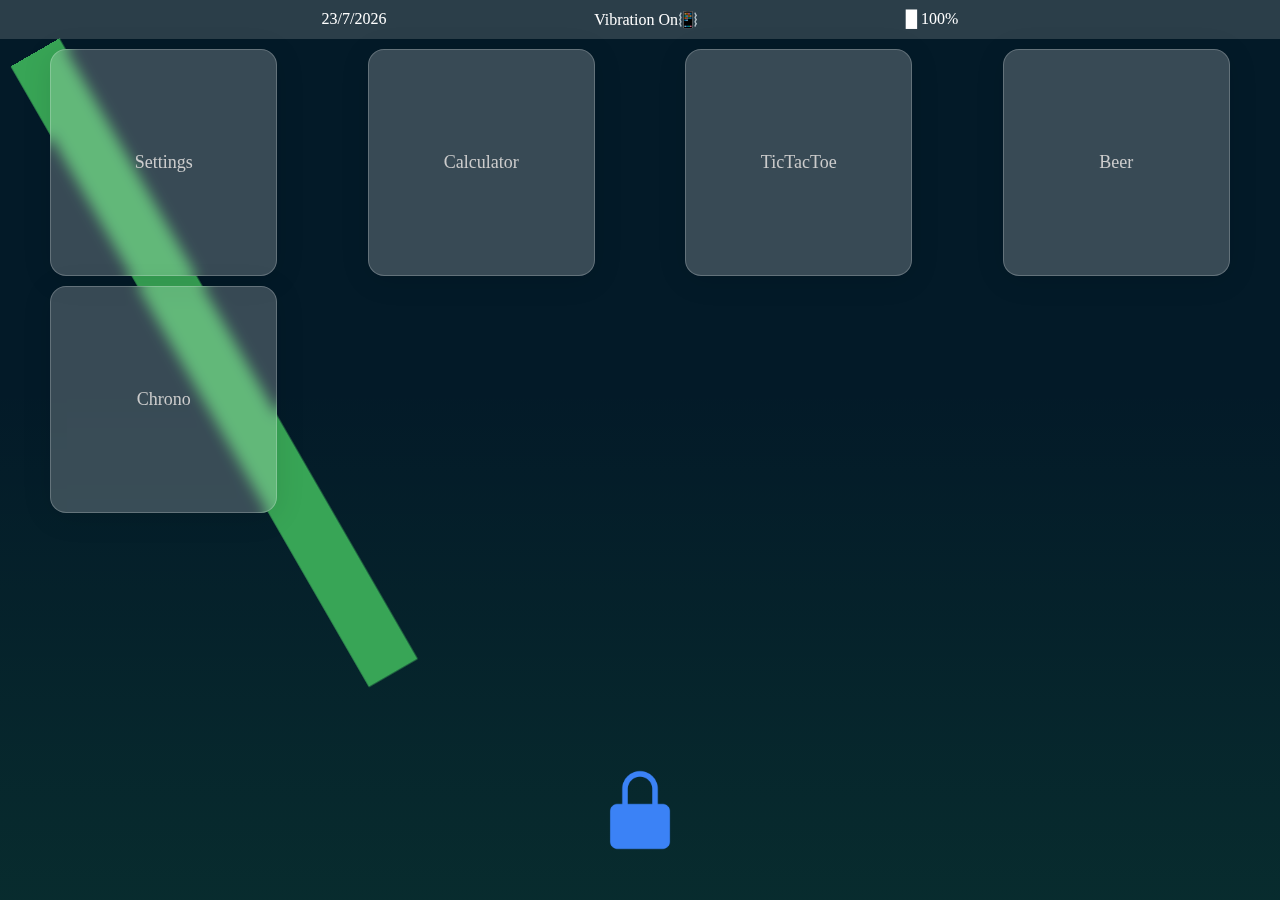
<file: index.html>
<!DOCTYPE html>
<html lang="en-US">
    <head>
        <meta charset="UTF-8">
        <meta name="viewport" content="width=device-width, initial-scale=1.0">
        <meta name="description" content="JavaScript">
        <meta name="theme-color" content="#ffffff">
        <title>JavaScript</title>
        <link rel="stylesheet" href="./index.css">
        <script src="./index.js" defer ></script>
    </head>
    <body class="">
        <div id="navbar"> 
            <span id="time"></span>
            <span id="date"></span>
            <span id="vibration-status"></span>
            <span id="battery-status"></span>
            <span id="network-latency"></span>
        </div>
        <div id="grid-container">
            <!-- <div class="grid-item" id="open-app-button">Bouton 1</div> --->
            <!-- <div draggable="true" class="grid-item">Settings</div> -->
          
          </div>
        <!-- add svg -->
        <svg fill="#38A556" width="800px" height="800px" viewBox="-6.5 0 32 32" version="1.1" 
            xmlns="http://www.w3.org/2000/svg" transform="rotate(-30, 0, 0)" style="position: fixed;top: 0px;z-index: -1;left: -167px;">
        <title>bar</title>
        <path d="M8.469-1.156h2.25v29.813h-2.25v-29.813z"></path>
        </svg>
            <div style="display: flex; justify-content: space-around;">
                <img id="unlocked-logo" src="/Assets/LockScreen/lock.png" />
            </div>
        </div>
         
          
        <pre class="output"></pre>



        <!-- div pour le screen lock -->
        <div id="screenLock" class="hidden">
            <span id="locked-time"></span>
            <div id="password-locked">
                <span id="input-password">
                    <input type="password" name="password-lock" id="password-lock" disabled>
                </span>
                <div class="grid-key-password">
                    <button class="btn-password" onclick="appendPassword('1')">1</button>
                    <button class="btn-password" onclick="appendPassword('2')">2</button>
                    <button class="btn-password" onclick="appendPassword('3')">3</button>
                    <button class="btn-password" onclick="appendPassword('4')">4</button>
                    <button class="btn-password" onclick="appendPassword('5')">5</button>
                    <button class="btn-password" onclick="appendPassword('6')">6</button>
                    <button class="btn-password" onclick="appendPassword('7')">7</button>
                    <button class="btn-password" onclick="appendPassword('8')">8</button>
                    <button class="btn-password" onclick="appendPassword('9')">9</button>
                    <button class="btn-password" onclick="delPassword()">DEL</button>
                    <button class="btn-password" onclick="appendPassword('0')">0</button>
                    <button class="btn-password" onclick="checkPassword()">ENTER</button>
                </div>
            </div>
            <img id="locked-logo" src="/Assets/LockScreen/lock.png" />
        </div>
    </body>
</html>
</file>
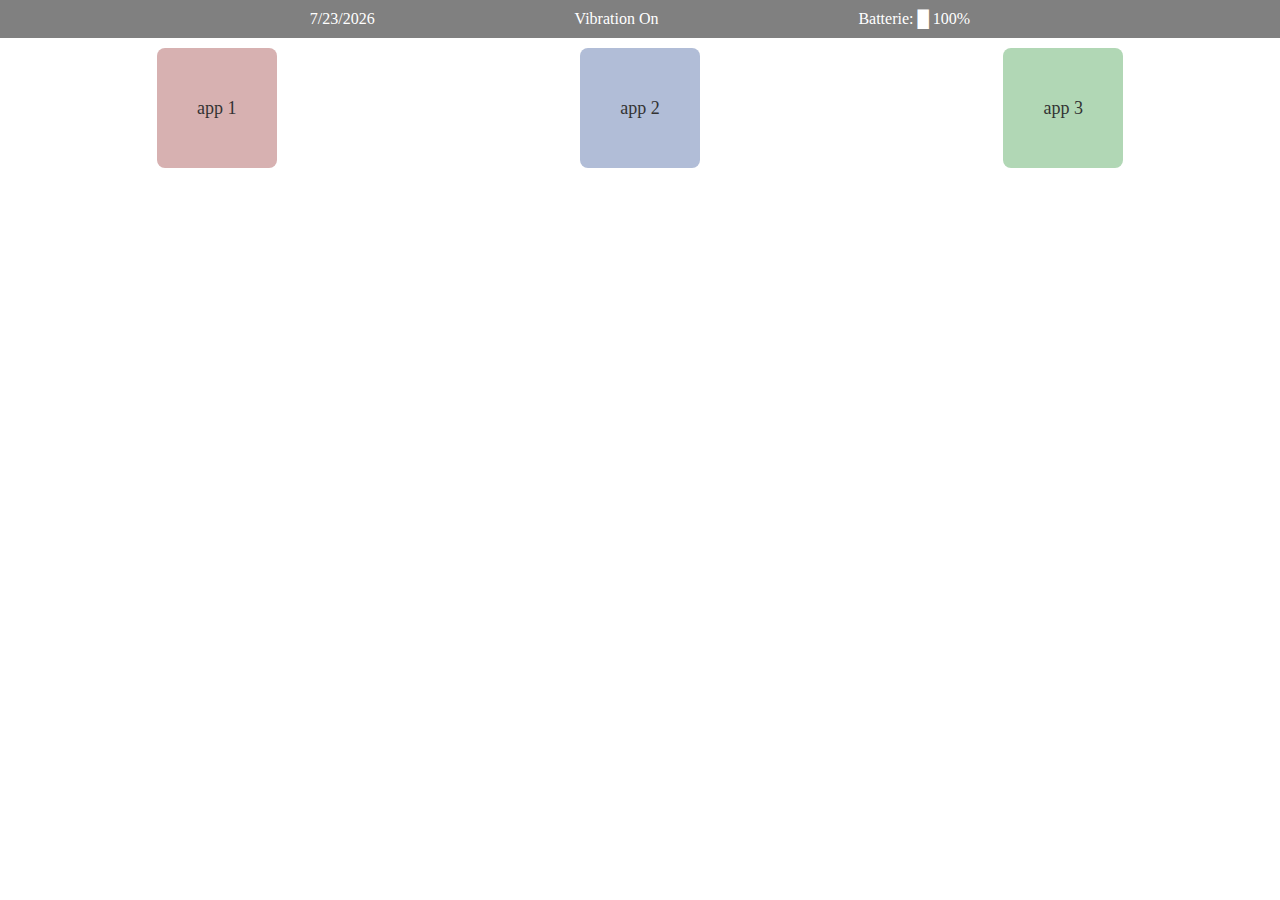
<file: sources/index.html>
<!DOCTYPE html>
<html lang="en-US">
    <head>
        <meta charset="UTF-8">
        <meta name="viewport" content="width=device-width, initial-scale=1.0">
        <meta name="description" content="JavaScript">
        <meta name="theme-color" content="#ffffff">
        <title>JavaScript</title>
        <link rel="stylesheet" href="./index.css">
        <script src="./index.js" defer ></script>
    </head>
    <body>
        <div id="navbar"> 
            <span id="time"></span>
            <span id="date"></span>
            <span id="vibration-status"></span>
            <span id="battery-status"></span>
            <span id="network-latency"></span>
        </div>
        <div id="grid-container">
            <!-- <div class="grid-item" id="open-app-button">Bouton 1</div>
            <div draggable="true" class="grid-item">Bouton 2</div> -->
          
          </div>
    </body>
</html>
</file>
<file: index.css>
.darkmode{
  --main-color: #2c2c2c;
  --background-home: rgb(32, 32, 32);
  --back-topbar: black;
}

body{
  margin:0;
  --back-topbar: rgba(217, 217, 217, 19%);
  --background-home: linear-gradient(180deg, rgba(65, 251, 117, 0) 42.71%, rgba(65, 251, 117, 0.08) 100%), linear-gradient(180deg, #031A28 12.14%, var(--main-color ) 184.42%), linear-gradient(180deg, #031A28 0%, #084C70 215.6%);
  background-color: var(--main-color);
}

body{
  --main-color: #031A28;
  /* background-color: var(); */
  margin:0;
  background: var(--background-home);
  height: 100vh;
}
#navbar{
  color:white;
  display: flex;
  align-content: center;
  justify-content: space-around;
  background-color: grey;
  padding: 10px;
  background: var(--back-topbar);
  flex-wrap: wrap;
}

#grid-container {
    display: grid;
   grid-template-columns:     repeat(auto-fit, minmax(250px, 1fr)); /* 3 colons
   /* 100px */
    grid-gap: 10px; /* Espacement entre les éléments */
    padding: 10px; /* Espacement extérieur */
    justify-content: center; /* Centrer horizontalement */
    align-items: center; /* Centrer verticalement */
    justify-items: center
  }
  
  .grid-item {
    width: 25vh; /* Taille de l'élément (carré) */
    height: 25vh; /* Taille de l'élément (carré) */
    display: flex;
    align-items: center;
    justify-content: center;
    font-size: 18px; /* Taille de police */
    color: rgb(204, 204, 204); /* Couleur de police */

    transform: rotateY(var(--r-x));

    border-radius: 16px;
    

    /* glass effect */
    background: rgba(255, 255, 255, 0.21);
    border-radius: 16px;
    box-shadow: 0 4px 30px rgba(0, 0, 0, 0.1);
    backdrop-filter: blur(6.9px);
    -webkit-backdrop-filter: blur(6.9px);
    border: 1px solid rgba(255, 255, 255, 0.22);

  }
  
  /* if on mobile, set grid item height to 11vh; */
  @media only screen and (max-width: 600px) {
    .grid-item {
      height: 11vh;
      width: 11vh;
    }

    #grid-container {
      grid-template-columns: repeat(auto-fit, minmax(100px, 1fr));
    }

  }


  .grid-item:active {
    /* Style pour l'état actif (appuyé) */
    background-color: #ccc;

  }

  .grid-item:hover {
    /* Style pour l'état actif (appuyé) */
    background-color: #ccc;
    color:#031A28;
    transition: 0.5s;
    opacity: 1;

  }

.overlay{
    position: fixed; /* Fixer la position de l'élément */
    top: 0; /* Coller à la partie supérieure de la page */
    left: 0; /* Coller à la partie gauche de la page */
    width: 100%; /* Utiliser la largeur totale de la page */
    height: 100%; /* Utiliser la hauteur totale de la page */
    background-color: rgba(0,0,0,0.5); /* Couleur de fond semi-transparente */
    z-index: 999; /* Mettre l'élément au-dessus des autres éléments */
    display: none; /* Cacher l'élément par défaut */
}

.app-overlay{
    height: 100%;
}

.close-btn {
    filter:drop-shadow(0 0 0.75rem rgb(0, 0, 0));
    text-shadow:0px 0px 1px #000000;
    position: absolute; /* Positionner l'élément en absolu */
    top: 10px; /* Coller à la partie supérieure de l'application */
    right: 10px; /* Coller à la partie droite de l'application */
    font-size: 24px; /* Taille de police */
    color: #fff; /* Couleur de police */
    cursor: pointer; /* Cursor pour indiquer qu'il s'agit d'un lien */
}

h1
{
  margin: 0;
  padding: 15px;
}


/* TBD */

.garden {
  position: relative;
  width: 200px;
  height: 200px;
  border: 5px solid #ccc;
  border-radius: 10px;
}

.ball {
  position: absolute;
  top: 90px;
  left: 90px;
  width: 20px;
  height: 20px;
  background: green;
  border-radius: 100%;
}

#circle{
  width: 50px;
  height: 50px;
  border-radius: 50%;
  background-color: #38A556;
  position: fixed;
    bottom: 5%;
}

#app-title{
 margin: 0;
}

#screenLock{
  width: 100%;
  height: 100vh;
  position: absolute;
  top: 0;
  left: 0;
  background: rgb(0,0,0);
  background: linear-gradient(0deg, rgba(0,0,0,1) 0%, rgba(0,0,0,0.7063200280112045) 41%, rgba(0,0,0,1) 100%);
  z-index: 999;
  display: flex;
  flex-direction: column;
  align-items: center;
}

.hidden{
  display: none!important;
}

#locked-logo
{
  position: fixed;
  bottom: 5vh;
  left: 50%;
  transform: translateX(-50%);
  height: 10vh;
  overflow: hidden;
}

#locked-logo:hover
{
  opacity: 0.5;
}

#unlocked-logo
{
  position: fixed;
  bottom: 5vh;
  left: 50%;
  transform: translateX(-50%);
  height: 10vh;
  overflow: hidden;
}

#unlocked-logo:hover
{
  opacity: 0.5;
}

#locked-time
{
  color: white;
  font-size: 10vh;
  margin-top: 5vh;

}

.grid-key-password 
{
  display: grid;
  grid-template-columns: repeat(3, 1fr);
  grid-gap: 10px;
  padding: 10px;
}

.btn-password 
{
  background-color: white;
  border: none;
  border-radius: 5px;
  font-size: 2vh;
  font-weight: bold;
  padding: 10px;
  width: 100%;
  height: 100%;
  cursor: pointer;
  transition: background-color 0.3s ease-in-out;
  aspect-ratio: 1/1;
  background-color: #282828;
  color: #ff8f00;
}

button:hover 
{
  background-color: #efefef;
}

#password-locked
{
  position: fixed;
  bottom: 25vh;
  height: 30vh;
}


#password-lock {
  width: 97%;
  border-radius: 15px;
  margin-bottom: 5px;
  height: 5vh;
  text-align: center;
  font-weight: bold;
  font-size: 2vh;
  color: white;
}
</file>
<file: sources/index.css>
body{
  margin:0;
}

#navbar{
  color:white;
  display: flex;
  align-content: center;
  justify-content: space-around;
  background-color: grey;
  padding: 10px;
}

#grid-container {
    display: grid;
    grid-template-columns: repeat(3, 1fr); /* 3 colonnes */
    grid-gap: 10px; /* Espacement entre les éléments */
    padding: 10px; /* Espacement extérieur */
    justify-content: center; /* Centrer horizontalement */
    align-items: center; /* Centrer verticalement */
    justify-items: center
  }
  
  .grid-item {
    background-color: #f2f2f2; /* Couleur de fond */
    width: 80px; /* Taille de l'élément (carré) */
    height: 80px; /* Taille de l'élément (carré) */
    display: flex;
    align-items: center;
    justify-content: center;
    font-size: 18px; /* Taille de police */
    color: #333; /* Couleur de police */
    border-radius: 8px; /* Coins arrondis */
    padding: 20px; /* Espacement intérieur */
    
  }
  
  .grid-item:active {
    /* Style pour l'état actif (appuyé) */
    background-color: #ccc;
  }

.overlay{
    position: fixed; /* Fixer la position de l'élément */
    top: 0; /* Coller à la partie supérieure de la page */
    left: 0; /* Coller à la partie gauche de la page */
    width: 100%; /* Utiliser la largeur totale de la page */
    height: 100%; /* Utiliser la hauteur totale de la page */
    background-color: rgba(0,0,0,0.5); /* Couleur de fond semi-transparente */
    z-index: 999; /* Mettre l'élément au-dessus des autres éléments */
    display: none; /* Cacher l'élément par défaut */
}

.app-overlay{
    height: 100%;
}

.close-btn {
    position: absolute; /* Positionner l'élément en absolu */
    top: 10px; /* Coller à la partie supérieure de l'application */
    right: 10px; /* Coller à la partie droite de l'application */
    font-size: 24px; /* Taille de police */
    color: #fff; /* Couleur de police */
    cursor: pointer; /* Cursor pour indiquer qu'il s'agit d'un lien */
}
</file>
